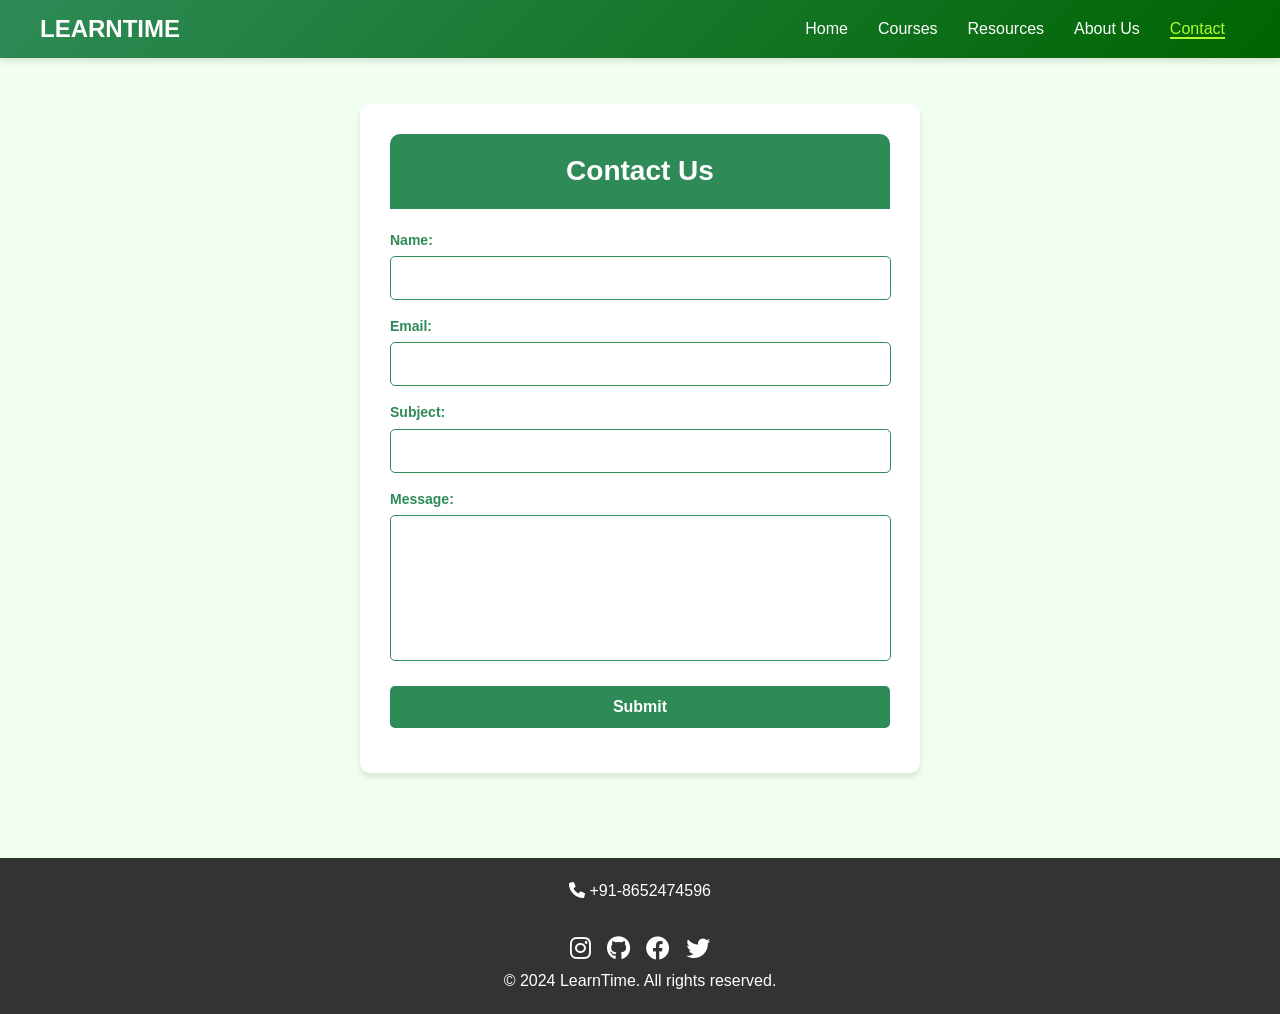
<file: contact.html>
<!DOCTYPE html>
<html lang="en">
<head>
    <meta charset="UTF-8">
    <meta name="viewport" content="width=device-width, initial-scale=1.0">
    <title>LearnTime - Contact</title>

    <link rel="stylesheet" href="styles.css">  
    <link rel="stylesheet" href="https://cdnjs.cloudflare.com/ajax/libs/font-awesome/6.0.0/css/all.min.css" integrity="sha512-9usAa10IRO0HhonpyAIVpjrylPvoDwiPUiKdWk5t3PyolY1cOd4DSE0Ga+ri4AuTroPR5aQvXU9xC6qOPnzFeg==" crossorigin="anonymous" referrerpolicy="no-referrer" />
    <STyle>
        
    </STyle>
</head>
<body>
    <header>
        <nav>
            <div class="logo">LearnTime</div>
            <ul>
                <li><a href="index.html">Home</a></li>
                <li><a href="courses.html">Courses</a></li>
                <li><a href="resources.html">Resources</a></li>
                <li><a href="about.html">About Us</a></li>
                <li><a href="contact.html" class="active">Contact</a></li>
            </ul>
        </nav>
    </header>

    <section class="contact">
        <div class="contact-form-card">
            <h2>Contact Us</h2>
            <form id="contact-form" action="https://formspree.io/f/xwpvqvjz" method="POST">  <label for="name">Name:</label>
                <input type="text" id="name" name="name" required>

                <label for="email">Email:</label>
                <input type="email" id="email" name="email" required>

                <label for="subject">Subject:</label>
                <input type="text" id="subject" name="subject" required>

                <label for="message">Message:</label>
                <textarea id="message" name="message" required></textarea>

                <button type="submit">Submit</button>
            </form>
            <div id="success-message"></div>
        </div>
    </section>

    <footer>
        <div class="contact-info">
            <a href="tel:+91-YOUR-NUMBER"><i class="fas fa-phone"></i> +91-8652474596</a>
            <div class="social-links">
                <a href="https://www.instagram.com/YOUR_INSTAGRAM_USERNAME" target="_blank"><i class="fab fa-instagram"></i></a>
                <a href="https://github.com/shivam-pawar-25" target="_blank"><i class="fab fa-github"></i></a>
                <a href="https://www.facebook.com/YOUR_FACEBOOK_USERNAME" target="_blank"><i class="fab fa-facebook"></i></a>
                <a href="https://twitter.com/YOUR_TWITTER_USERNAME" target="_blank"><i class="fab fa-twitter"></i></a>
            </div>
            <p>&copy; 2024 LearnTime. All rights reserved.</p>
        </div>
    </footer>

    <script src="scripts.js"></script> </body>
</html>
</file>
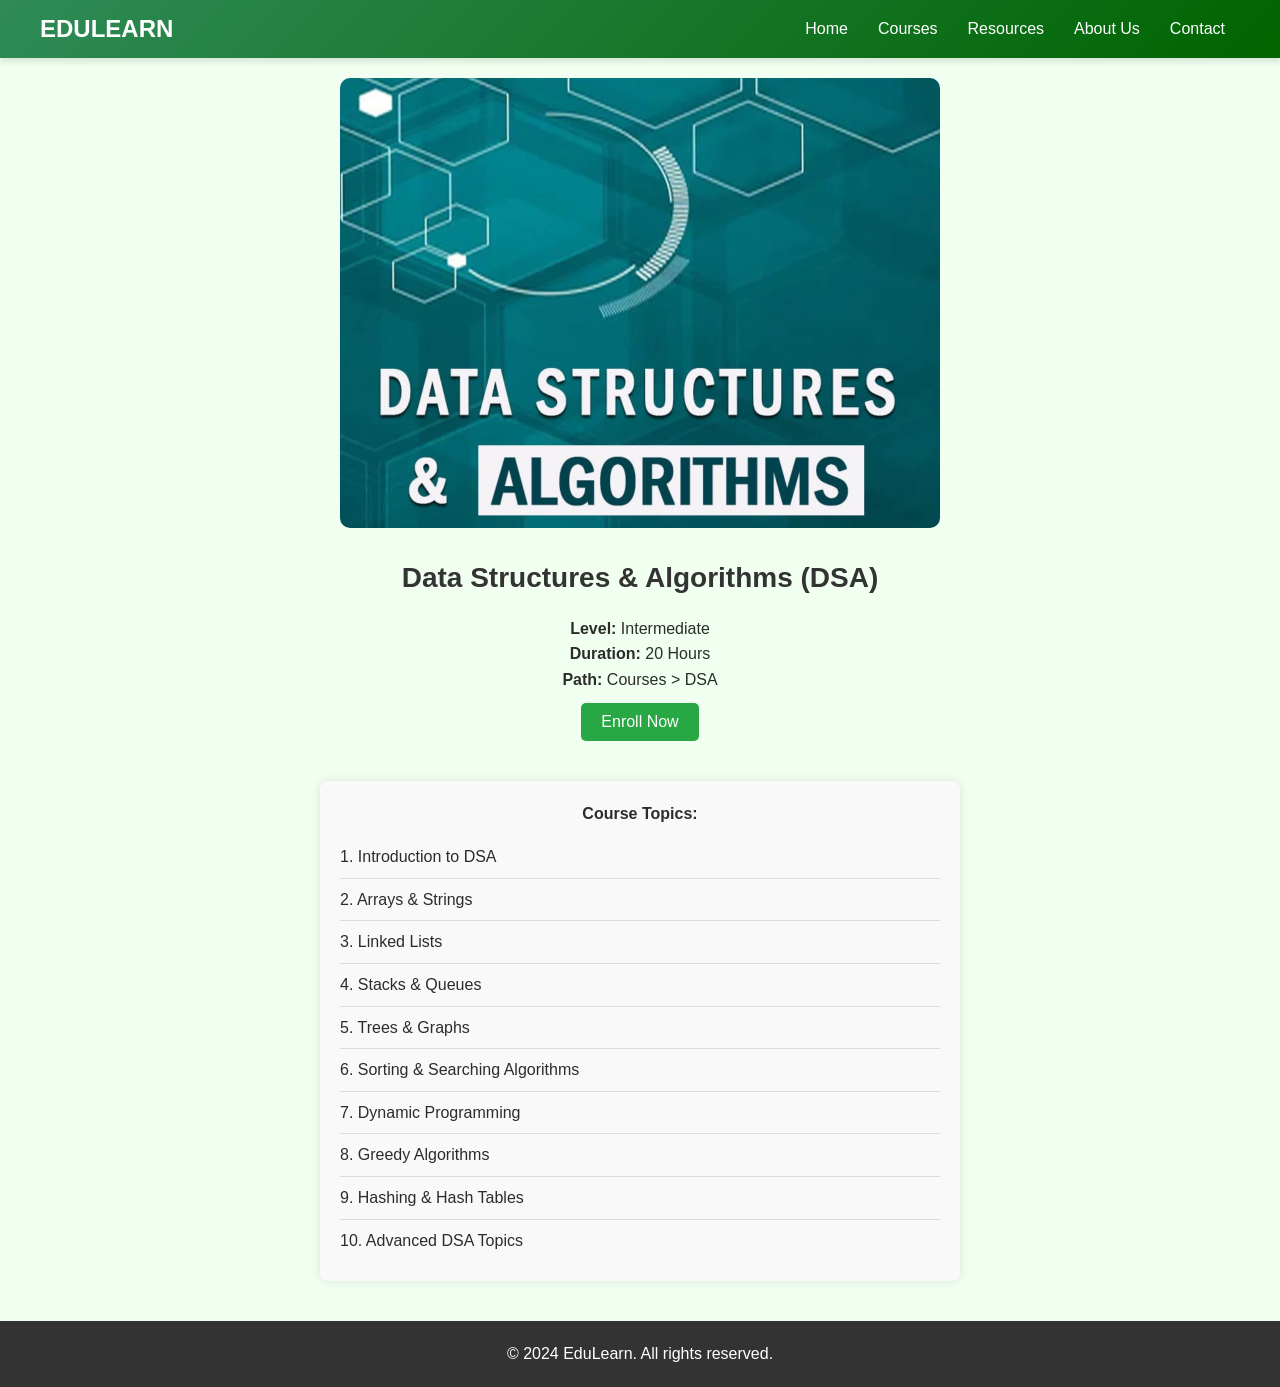
<file: dsa-course.html>
<!DOCTYPE html>
<html lang="en">
<head>
    <meta charset="UTF-8">
    <meta name="viewport" content="width=device-width, initial-scale=1.0">
    <title>Data Structures & Algorithms - Course</title>
    <link rel="stylesheet" href="styles.css">
</head>
<body>
    <header>
        <nav>
            <div class="logo">EduLearn</div>
            <ul>
                <li><a href="index.html">Home</a></li>
                <li><a href="courses.html">Courses</a></li>
                <li><a href="resources.html">Resources</a></li>
                <li><a href="about.html">About Us</a></li>
                <li><a href="contact.html">Contact</a></li>
            </ul>
        </nav>
    </header>

    <section class="course-details">
        <div class="course-container">
            <img src="dsa.png" alt="DSA Course Image" class="course-image">
            <h2>Data Structures & Algorithms (DSA)</h2>
            <p><strong>Level:</strong> Intermediate</p>
            <p><strong>Duration:</strong> 20 Hours</p>
            <p><strong>Path:</strong> <a href="courses.html">Courses</a> > DSA</p>
            
            <button id="enroll-btn">Enroll Now</button>
            <p id="success-message" style="display: none; color: green; font-weight: bold;">✅ Successfully Enrolled!</p>
        </div>

        <div class="topics-card">
            <h4>Course Topics:</h4>
            <ul>
                <li>1. Introduction to DSA</li>
                <li>2. Arrays & Strings</li>
                <li>3. Linked Lists</li>
                <li>4. Stacks & Queues</li>
                <li>5. Trees & Graphs</li>
                <li>6. Sorting & Searching Algorithms</li>
                <li>7. Dynamic Programming</li>
                <li>8. Greedy Algorithms</li>
                <li>9. Hashing & Hash Tables</li>
                <li>10. Advanced DSA Topics</li>
            </ul>
        </div>
    </section>

    <footer>
        <p>&copy; 2024 EduLearn. All rights reserved.</p>
    </footer>

    <script>
        document.getElementById("enroll-btn").addEventListener("click", function() {
            document.getElementById("success-message").style.display = "block";
        });
    </script>
</body>
</html>
</file>
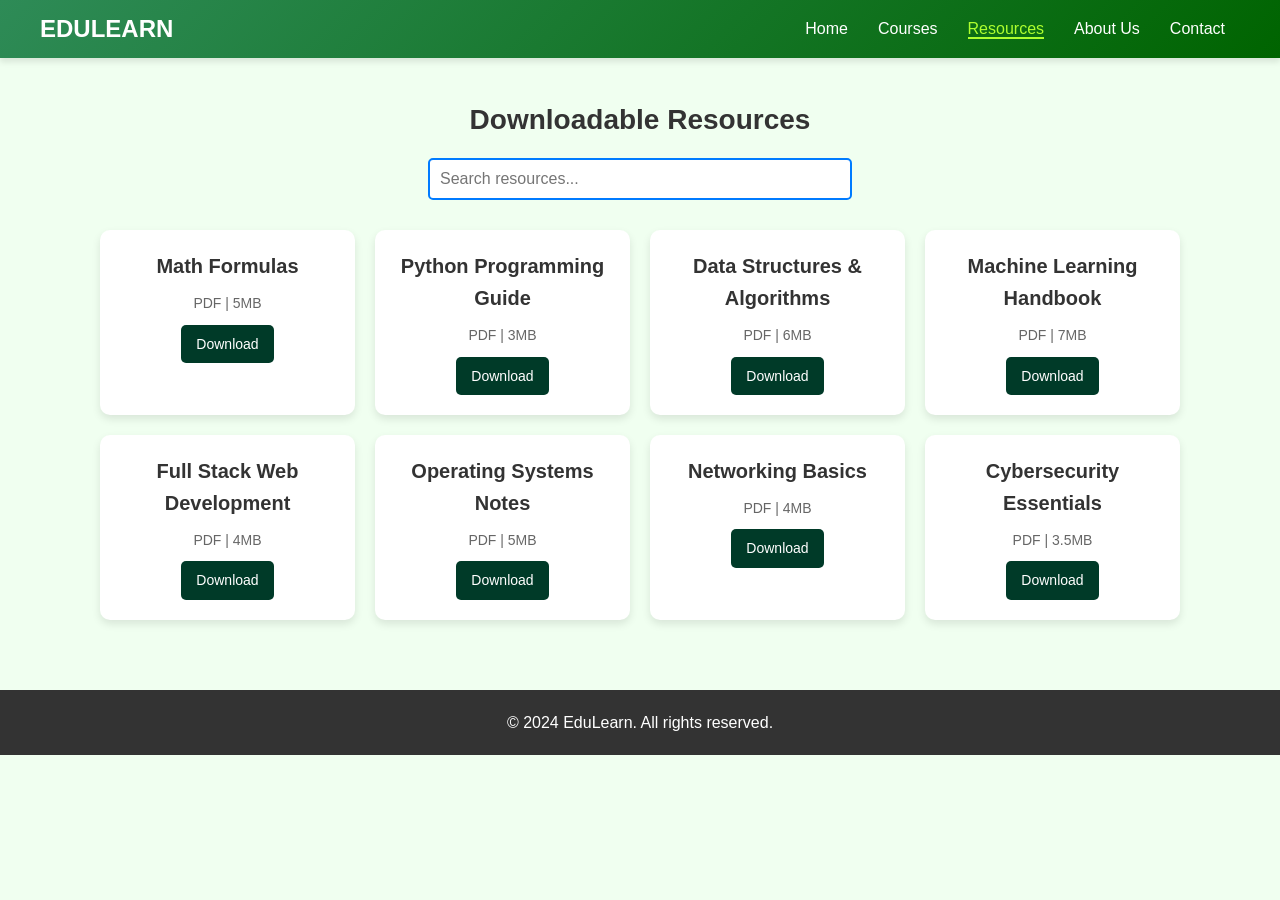
<file: resources.html>
<!DOCTYPE html>
<html lang="en">
<head>
    <meta charset="UTF-8">
    <meta name="viewport" content="width=device-width, initial-scale=1.0">
    <title>EduLearn - Resources</title>
    <link rel="stylesheet" href="styles.css">
</head>
<body>
    <header>
        <nav>
            <div class="logo">EduLearn</div>
            <ul>
                <li><a href="index.html">Home</a></li>
                <li><a href="courses.html">Courses</a></li>
                <li><a href="resources.html" class="active">Resources</a></li>
                <li><a href="about.html">About Us</a></li>
                <li><a href="contact.html">Contact</a></li>
            </ul>
        </nav>
    </header>

    <section class="resources">
        <h2>Downloadable Resources</h2>
        <input type="text" id="search" placeholder="Search resources...">
        
        <div class="resource-list" id="resource-list">
            <div class="resource-card">
                <h3>Math Formulas</h3>
                <p>PDF | 5MB</p>
                <a href="resource/math_formulas.pdf" download>Download</a>
            </div>

            <div class="resource-card">
                <h3>Python Programming Guide</h3>
                <p>PDF | 3MB</p>
                <a href="resource/python_guide.pdf" download>Download</a>
            </div>

            <div class="resource-card">
                <h3>Data Structures & Algorithms</h3>
                <p>PDF | 6MB</p>
                <a href="resource/dsa_notes.pdf" download>Download</a>
            </div>

            <div class="resource-card">
                <h3>Machine Learning Handbook</h3>
                <p>PDF | 7MB</p>
                <a href="resource/ml_handbook.pdf" download>Download</a>
            </div>

            <div class="resource-card">
                <h3>Full Stack Web Development</h3>
                <p>PDF | 4MB</p>
                <a href="resource/web_dev.pdf" download>Download</a>
            </div>

            <div class="resource-card">
                <h3>Operating Systems Notes</h3>
                <p>PDF | 5MB</p>
                <a href="resource/os_notes.pdf" download>Download</a>
            </div>

            <div class="resource-card">
                <h3>Networking Basics</h3>
                <p>PDF | 4MB</p>
                <a href="resource/networking_basics.pdf" download>Download</a>
            </div>

            <div class="resource-card">
                <h3>Cybersecurity Essentials</h3>
                <p>PDF | 3.5MB</p>
                <a href="resource/cybersecurity_essentials.pdf" download>Download</a>
            </div>
        </div>
    </section>

    <footer>
        <p>&copy; 2024 EduLearn. All rights reserved.</p>
    </footer>

    <script>
        document.getElementById('search').addEventListener('keyup', function() {
            let filter = this.value.toLowerCase();
            let cards = document.querySelectorAll('.resource-card');

            cards.forEach(card => {
                let text = card.textContent.toLowerCase();
                card.style.display = text.includes(filter) ? 'block' : 'none';
            });
        });
    </script>
</body>
</html>
</file>
<file: styles.css>
html, body, h1, h2, h3, h4, h5, h6, p, ul, ol, li, form, input, textarea, button {
    margin: 0;
    padding: 0;
    border: 0;
}

:root {
    --primary-color: #2E8B57;
    --secondary-color: #006400;
    --accent-color: #ADFF2F;
    --text-color: #2C2C2C;
    --background-color: #F0FFF0;
    --box-shadow: 0 4px 6px rgba(0, 0, 0, 0.1);
    --transition: 0.3s ease;
}

body {
    font-family: 'Poppins', sans-serif;
    background-color: var(--background-color);
    color: var(--text-color);
    line-height: 1.6;
}

a {
    text-decoration: none;
    color: inherit;
    transition: var(--transition);
}

header {
    background: linear-gradient(135deg, var(--primary-color), var(--secondary-color));
    color: white;
    padding: 10px 0;
    box-shadow: var(--box-shadow);
}

nav {
    display: flex;
    justify-content: space-between;
    align-items: center;
    padding: 0 20px;
    max-width: 1200px;
    margin: 0 auto;
}

nav .logo {
    font-size: 24px;
    font-weight: 700;
    text-transform: uppercase;
    transition: var(--transition);
}

nav .logo:hover {
    color: var(--accent-color);
}

nav ul {
    list-style: none;
    display: flex;
}

nav ul li {
    margin: 0 15px;
}

nav ul li a {
    color: white;
    font-weight: 500;
}

nav ul li a:hover {
    color: var(--accent-color);
}

nav ul li a.active {
    color: var(--accent-color);
    border-bottom: 2px solid var(--accent-color);
}

.banner {
    text-align: center;
    padding: 100px 20px;
    background: url('assets/banner.jpg') no-repeat center center/cover;
    color: white;
    position: relative;
}

.banner h1 {
    font-size: 48px;
    animation: fadeInDown 1.5s ease;
}

.banner p {
    font-size: 20px;
    animation: fadeInUp 1.5s ease;
    margin-bottom: 20px;
}

.banner .cta-button {
    display: inline-block;
    padding: 15px 30px;
    background-color: var(--accent-color);
    color: var(--primary-color);
    border-radius: 5px;
    font-weight: bold;
    transition: var(--transition);
}

.banner .cta-button:hover {
    background-color: #BFFF00;
    color: var(--secondary-color);
}

@keyframes fadeInDown {
    from {
        opacity: 0;
        transform: translateY(-50px);
    }
    to {
        opacity: 1;
        transform: translateY(0);
    }
}

@keyframes fadeInUp {
    from {
        opacity: 0;
        transform: translateY(50px);
    }
    to {
        opacity: 1;
        transform: translateY(0);
    }
}

.featured-courses {
    padding: 40px 20px;
    text-align: center;
    background: white;
    margin: 20px;
    border-radius: 10px;
    box-shadow: var(--box-shadow);
}

.featured-courses h2 {
    font-size: 32px;
    margin-bottom: 20px;
}

.course-list {
    display: flex;
    justify-content: space-around;
    flex-wrap: wrap;
}

.course-card {
    width: 250px;
    background: white;
    border-radius: 10px;
    overflow: hidden;
    box-shadow: var(--box-shadow);
    transition: transform var(--transition), box-shadow var(--transition), background-color 0.3s ease;
    text-align: center;
    padding-bottom: 20px;
}

.course-card:hover {
    transform: translateY(-10px);
    box-shadow: 0 8px 12px rgba(0, 0, 0, 0.2);
    background-color: var(--background-color);
}

.course-card img {
    width: 100%;
    height: 200px;
    object-fit: cover;
}

.course-card h3 {
    font-size: 20px;
    margin: 15px 0 10px;
    color: var(--primary-color);
    transition: color var(--transition);
}

.course-card:hover h3 {
    color: var(--secondary-color);
}

.course-card p {
    font-size: 14px;
    color: #777;
    margin-bottom: 10px;
    transition: color var(--transition);
}

.course-card:hover p {
    color: var(--text-color);
}

.course-card button {
    padding: 10px 20px;
    background: var(--primary-color);
    color: white;
    border: none;
    border-radius: 5px;
    cursor: pointer;
    transition: background var(--transition), transform 0.2s ease;
}

.course-card button:hover {
    background: var(--secondary-color);
    transform: scale(1.05);
}

footer {
    text-align: center;
    padding: 20px;
    background: #333;
    color: white;
    margin-top: 40px;
}

@media (max-width: 768px) {
    .course-card {
        width: 100%;
    }

    nav ul {
        flex-direction: column;
        align-items: center;
    }

    .banner h1 {
        font-size: 36px;
    }

    .banner p {
        font-size: 18px;
    }
}

.resources {
    max-width: 1100px;
    margin: 20px auto;
    padding: 20px;
    text-align: center;
}

h2 {
    color: #333;
    font-size: 28px;
    margin-bottom: 15px;
}

/* Search Bar */
#search {
    width: 80%;
    max-width: 400px;
    padding: 10px;
    border: 2px solid #007bff;
    border-radius: 5px;
    font-size: 16px;
    margin-bottom: 20px;
}

/* Resource Cards */
.resource-list {
    display: grid;
    grid-template-columns: repeat(auto-fit, minmax(250px, 1fr));
    gap: 20px;
    padding: 10px;
}

.resource-card {
    background: white;
    border-radius: 10px;
    box-shadow: 0px 4px 8px rgba(0, 0, 0, 0.1);
    padding: 20px;
    text-align: center;
    transition: 0.3s ease-in-out;
}

.resource-card:hover {
    transform: translateY(-5px);
    background-color: #2E8B57; /* Change background color on hover */
    color: white; /* Change text color on hover */
}

.resource-card h3 {
    font-size: 20px;
    color: #333;
    transition: color 0.3s;
}

.resource-card p {
    font-size: 14px;
    color: #666;
    margin: 10px 0;
    transition: color 0.3s;
}

/* Change text color when hovered */
.resource-card:hover h3,
.resource-card:hover p {
    color: white;
}

/* Download Button */
.resource-card a {
    display: inline-block;
    padding: 8px 15px;
    background: #003a28;
    color: white;
    text-decoration: none;
    border-radius: 5px;
    font-size: 14px;
    transition: 0.3s;
}

.resource-card a:hover {
    background: #0056b3; /* Darker blue on hover */
}

/* Footer */
footer {
    text-align: center;
    background: #007bff;
    color: white;
    padding: 10px;
    margin-top: 20px;
}


.about {
    text-align: center;
    padding: 60px 20px;
    background: var(--background-color);
}

.about-content {
    max-width: 800px;
    margin: 0 auto;
}

.about-content h1 {
    font-size: 36px;
    color: var(--primary-color);
    margin-bottom: 10px;
}

.about-content p {
    font-size: 18px;
    color: var(--text-color);
    line-height: 1.6;
    margin-bottom: 30px;
}

.about-grid {
    display: flex;
    justify-content: center;
    gap: 25px;
    margin-top: 30px;
    flex-wrap: wrap;
}

.about-box {
    background-color: white;
    padding: 20px;
    border-radius: 10px;
    box-shadow: 0 4px 8px rgba(0, 0, 0, 0.1);
    text-align: center;
    width: 320px;
    transition: background-color 0.4s ease, color 0.4s ease, transform 0.3s ease;
}

.about-box i {
    font-size: 2rem;
    margin-bottom: 15px;
    color: var(--primary-color);
    transition: color var(--transition);
}

.about-box:hover {
    background-color: var(--primary-color);
    color: white;
    transform: translateY(-5px);
}

.about-box:hover i {
    color: white;
}

@media (max-width: 768px) {
    .about-grid {
        flex-direction: column;
        align-items: center;
    }
}

.contact {
    display: flex;
    justify-content: center;
    align-items: center;
    min-height: 80vh;
    padding: 20px;
}

.contact-form-card {
    background-color: white;
    border-radius: 10px;
    box-shadow: var(--box-shadow);
    padding: 30px;
    width: 500px;
    opacity: 0;
    transform: translateY(20px);
    transition: opacity 0.5s ease, transform 0.5s ease;
}

.contact-form-card.show {
    opacity: 1;
    transform: translateY(0);
}

.contact-form-card h2 {
    background-color: var(--primary-color);
    color: white;
    padding: 15px;
    margin-bottom: 20px;
    border-radius: 10px 10px 0 0;
    text-align: center;
}

.contact-form-card input,
.contact-form-card textarea {
    width: 100%;
    padding: 12px;
    margin-bottom: 15px;
    border: 1px solid var(--primary-color);
    border-radius: 5px;
    font-size: 16px;
    transition: var(--transition);
}

.contact-form-card button {
    background-color: var(--primary-color);
    color: white;
    font-size: 16px;
    font-weight: bold;
    padding: 12px;
    border: none;
    border-radius: 5px;
    cursor: pointer;
    transition: var(--transition);
}

.contact-form-card button:hover {
    background-color: var(--secondary-color);
}
#success-message {
    margin-top: 15px;
    color: var(--primary-color);
    font-weight: bold;
    text-align: center;
}

.contact-info {
    display: flex;
    flex-direction: column;
    align-items: center;
}

.contact-info a {
    text-decoration: none;
    color: white;
    font-size: 16px;
    margin-bottom: 10px;
    transition: var(--transition);
}

.contact-info a:hover {
    color: var(--accent-color);
}

.social-links {
    display: flex;
    justify-content: center;
    margin-top: 1rem;
}

.social-links a {
    margin: 0 0.5rem;
    color: white;
    font-size: 1.5rem;
    transition: var(--transition);
}

.social-links a:hover {
    color: var(--accent-color);
}

@media (max-width: 768px) {
    .contact-form-card {
        width: 90%;
        padding: 20px;
    }

    .contact-form-card h2 {
        font-size: 20px;
    }
}

.index-container {
    display: flex;
    flex-direction: column;
    align-items: center;
    justify-content: center;
    height: 80vh;
    text-align: center;
    padding: 20px;
}

.index-container h1 {
    font-size: 50px;
    color: var(--primary-color);
    margin-bottom: 10px;
}

.index-container p {
    font-size: 20px;
    color: var(--text-color);
    margin-bottom: 20px;
}

.index-container .explore-btn {
    padding: 12px 25px;
    font-size: 18px;
    font-weight: bold;
    background-color: var(--primary-color);
    color: white;
    border: none;
    border-radius: 5px;
    cursor: pointer;
    transition: var(--transition);
}

.index-container .explore-btn:hover {
    background-color: var(--secondary-color);
}
.featured-courses {
    padding: 40px 20px;
    text-align: center;
    background: white;
    margin: 20px;
    border-radius: 10px;
    box-shadow: var(--box-shadow);
}

.featured-courses h2 {
    font-size: 32px;
    margin-bottom: 20px;
    color: var(--primary-color);
}

.course-list {
    display: flex;
    justify-content: center;
    flex-wrap: wrap;
    gap: 20px;
}

.course-card {
    width: 250px;
    background: white;
    border-radius: 10px;
    overflow: hidden;
    box-shadow: var(--box-shadow);
    transition: transform var(--transition), box-shadow var(--transition);
    text-align: center;
    padding-bottom: 20px;
}

.course-card:hover {
    transform: translateY(-10px);
    box-shadow: 0 8px 12px rgba(0, 0, 0, 0.2);
}

.course-card img {
    width: 100%;
    height: 180px;
    object-fit: cover;
}

.course-card h3 {
    font-size: 20px;
    margin: 15px 0 10px;
    color: var(--primary-color);
}

.course-card p {
    font-size: 14px;
    color: #777;
    margin-bottom: 10px;
}

.course-card button {
    padding: 10px 20px;
    background: var(--primary-color);
    color: white;
    border: none;
    border-radius: 5px;
    cursor: pointer;
    transition: background var(--transition);
}

.course-card button:hover {
    background: var(--secondary-color);
}

@media (max-width: 768px) {
    .course-list {
        flex-direction: column;
        align-items: center;
    }
}
.about {
    text-align: center;
    padding: 60px 20px;
    background: var(--background-color);
}

.about-content {
    max-width: 800px;
    margin: 0 auto;
}

.about-content h1 {
    font-size: 36px;
    color: var(--primary-color);
    margin-bottom: 10px;
}

.about-content p {
    font-size: 18px;
    color: var(--text-color);
    line-height: 1.6;
    margin-bottom: 30px;
}

.about-grid {
    display: flex;
    justify-content: center;
    gap: 25px;
    margin-top: 30px;
    flex-wrap: wrap;
}

.about-box {
    background-color: white;
    padding: 20px;
    border-radius: 10px;
    box-shadow: 0 4px 8px rgba(0, 0, 0, 0.1);
    text-align: center;
    width: 320px;
    transition: background-color 0.4s ease, color 0.4s ease, transform 0.3s ease;
}

.about-box i {
    font-size: 2rem;
    margin-bottom: 15px;
    color: var(--primary-color);
}

.about-box:hover {
    background-color: var(--primary-color);
    color: white;
    transform: translateY(-5px);
}

.about-box:hover i {
    color: white;
}

@media (max-width: 768px) {
    .about-grid {
        flex-direction: column;
        align-items: center;
    }
}

.contact {
    display: flex;
    justify-content: center;
    align-items: center;
    min-height: 80vh;
    padding: 20px;
}

.contact-form-card {
    background-color:  #ffffff;
    border-radius: 10px;

    box-shadow: var(--box-shadow);
    padding: 30px;
    width: 500px;
    opacity: 0;
    transform: translateY(20px);
    transition: opacity 0.5s ease, transform 0.5s ease;
}

.contact-form-card.show {
    opacity: 1;
    transform: translateY(0);
}

.contact-form-card h2 {
    background-color: var(--primary-color);
    color: white;
    padding: 15px;
    margin-bottom: 20px;
    border-radius: 10px 10px 0 0;
    text-align: center;
}

.contact-form-card form {
    display: flex;
    flex-direction: column;
}

.contact-form-card label {
    font-size: 14px;
    margin-bottom: 5px;
    font-weight: bold;
    color: var(--primary-color);
}

.contact-form-card input,
.contact-form-card textarea {
    width: 95%;
    padding: 12px;
    margin-bottom: 15px;
    border: 1px solid var(--primary-color);
    border-radius: 5px;
    font-size: 16px;
    transition: var(--transition);
}

.contact-form-card input:focus,
.contact-form-card textarea:focus {
    border-color: var(--accent-color);
    outline: none;
    box-shadow: 0 0 10px rgba(173, 255, 47, 0.5);
}

.contact-form-card textarea {
    resize: none;
    height: 120px;
}

.contact-form-card button {
    background-color: var(--primary-color);
    color: white;
    font-size: 16px;
    font-weight: bold;
    padding: 12px;
    border: none;
    border-radius: 5px;
    cursor: pointer;
    transition: var(--transition);
}

.contact-form-card button:hover {
    background-color: var(--secondary-color);
}

#success-message {
    margin-top: 15px;
    color: var(--primary-color);
    font-weight: bold;
    text-align: center;
}

footer {
    text-align: center;
    padding: 20px;
    background: #333;
    color: white;
    margin-top: 40px;
}

.contact-info {
    display: flex;
    flex-direction: column;
    align-items: center;
}

.contact-info a {
    text-decoration: none;
    color: white;
    font-size: 16px;
    margin-bottom: 10px;
    transition: var(--transition);
}

.contact-info a:hover {
    color: var(--accent-color);
}

.social-links {
    display: flex;
    justify-content: center;
    margin-top: 1rem;
}

.social-links a {
    margin: 0 0.5rem;
    color: white;
    font-size: 1.5rem;
    transition: var(--transition);
}

.social-links a:hover {
    color: var(--accent-color);
}

@media (max-width: 768px) {
    .contact-form-card {
        width: 90%;
        padding: 20px;
    }

    .contact-form-card h2 {
        font-size: 20px;
    }
}



.course-container {
    text-align: center;
    padding: 20px;
}

.course-image {
    width: 100%;
    max-width: 600px;
    border-radius: 10px;
    margin-bottom: 20px;
}

button {
    padding: 10px 20px;
    background-color: #28a745;
    color: white;
    border: none;
    cursor: pointer;
    font-size: 16px;
    margin-top: 10px;
    border-radius: 5px;
}

button:hover {
    background-color: #218838;
}

.topics-card {
    max-width: 600px;
    background-color: #f9f9f9;
    padding: 20px;
    margin: 20px auto;
    border-radius: 8px;
    box-shadow: 0px 0px 10px rgba(0, 0, 0, 0.1);
}

.topics-card h4 {
    text-align: center;
    margin-bottom: 10px;
}

.topics-card ul {
    list-style: none;
    padding: 0;
}

.topics-card li {
    padding: 8px 0;
    border-bottom: 1px solid #ddd;
}

.topics-card li:last-child {
    border-bottom: none;
}

.quiz-container {
    max-width: 600px;
    margin: 40px auto;
    background: #f9f9f9;
    padding: 20px;
    border-radius: 10px;
    box-shadow: 0px 0px 10px rgba(0, 0, 0, 0.1);
}

.quiz-question {
    padding: 10px 0;
}

button {
    padding: 10px 20px;
    background-color: #28a745;
    color: white;
    border: none;
    cursor: pointer;
    font-size: 16px;
    margin-top: 10px;
    border-radius: 5px;
}

button:hover {
    background-color: #218838;
}
</file>
